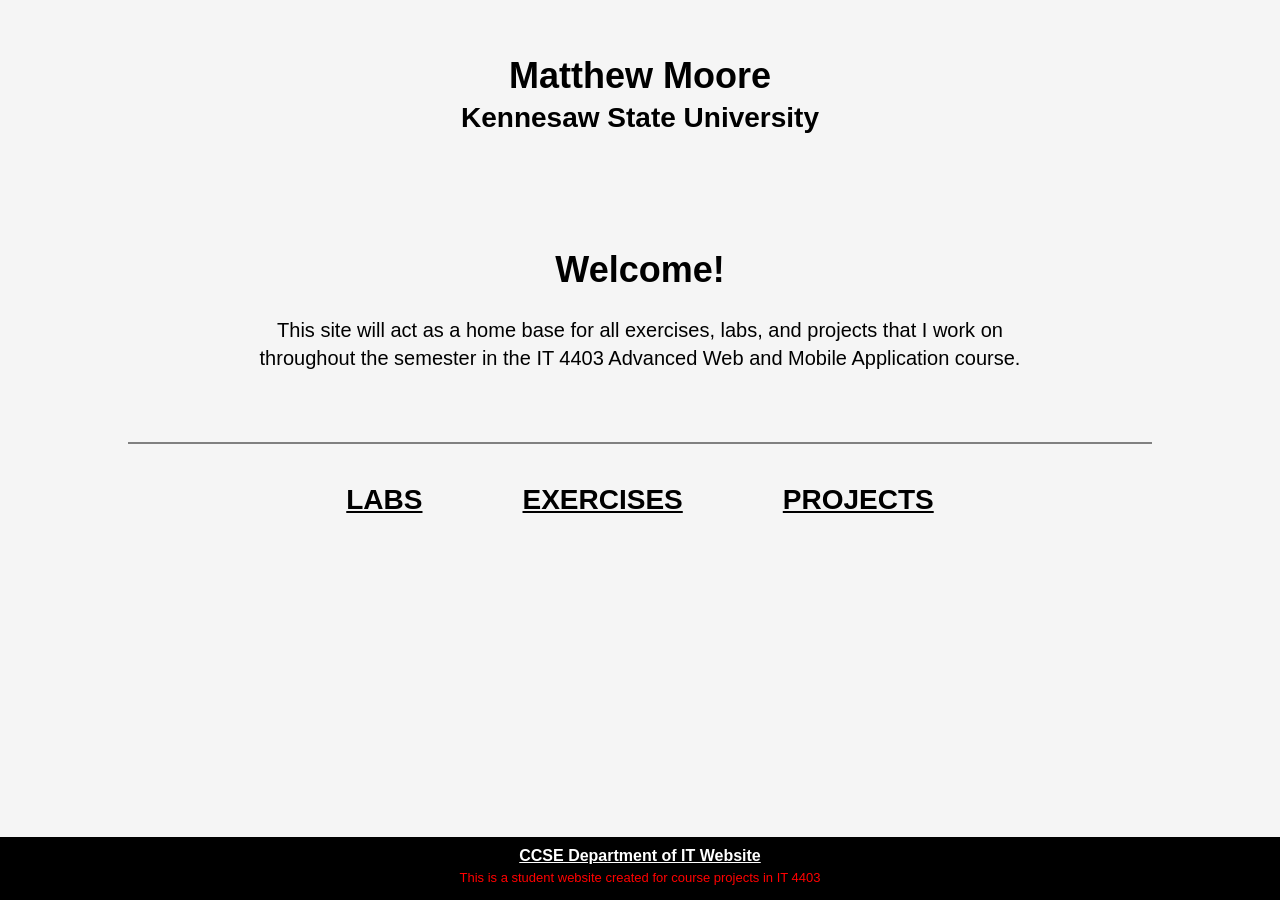
<file: index.html>
<!DOCTYPE html>
<html lang="en">
<head>
    <meta charset="UTF-8">
    <meta name="viewport" content="width=device-width, initial-scale=1.0">

    <title>Matthew Moore | IT 4403</title>

    <link rel="stylesheet" href="style.css">

</head>

<body>

    <header class="header">
        <h1>Matthew Moore</h1>
        <h2>Kennesaw State University</h2>
    </header>

    <main>

        <section class="welcome">
            <h1>Welcome!</h1>

            <p>
                This site will act as a home base for all exercises, labs,
                and projects that I work on throughout the semester in the
                IT 4403 Advanced Web and Mobile Application course.
            </p>
        </section>


        <nav class="navigation">

            <a href="labs.html">LABS</a>

            <a href="exercises.html">EXERCISES</a>

            <a href="projects.html">PROJECTS</a>

        </nav>

    </main>


    <footer>
        <a href="https://ccse.kennesaw.edu/it/">
            CCSE Department of IT Website
        </a>

        <p>
            This is a student website created for course projects in IT 4403 <br>
          
        </p>
    </footer>

</body>
</html>
</file>
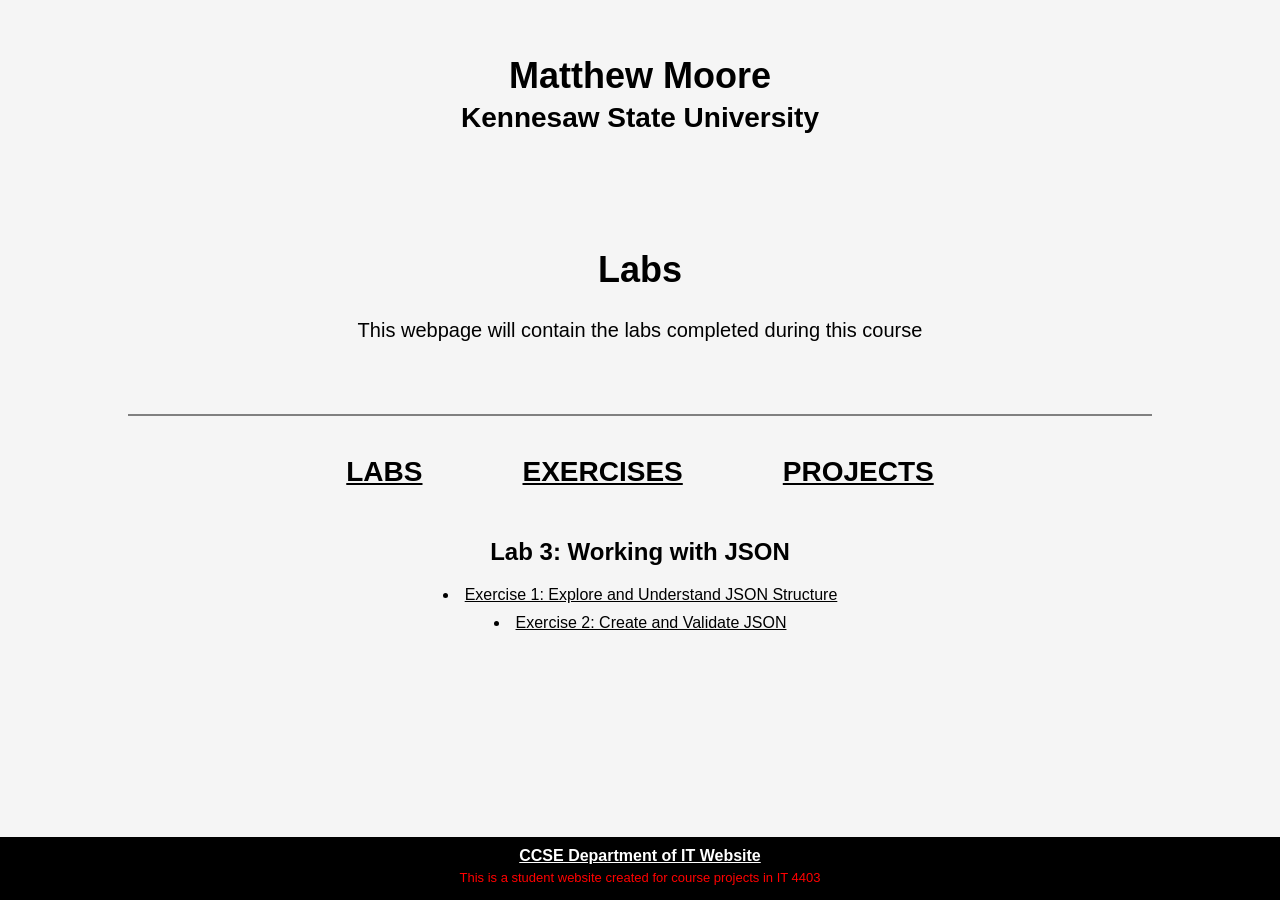
<file: labs.html>
<!DOCTYPE html>
<html lang="en">
<head>
    <meta charset="UTF-8">
    <meta name="viewport" content="width=device-width, initial-scale=1.0">

    <title>IT 4403 | Labs</title>

    <link rel="stylesheet" href="style.css">

</head>

<body>

    <header class="header">
        <h1>Matthew Moore</h1>
        <h2>Kennesaw State University</h2>
    </header>

    <main>

        <section class="welcome">
            <h1>Labs</h1>

            <p>
                This webpage will contain the labs completed during this course
            </p>
        </section>


        <nav class="navigation">

            <a href="labs.html">LABS</a>

            <a href="exercises.html">EXERCISES</a>

            <a href="projects.html">PROJECTS</a>

        </nav>

      <section class="lab-exercises">

          <h2>Lab 3: Working with JSON</h2>

            <ul>
                <li>
                    <a href="Lab3/Exercise1.html">
                      Exercise 1: Explore and Understand JSON Structure
                    </a>
                </li>

                <li>
                    <a href="Lab3/Exercise2.html">
                      Exercise 2: Create and Validate JSON
                    </a>
                </li>
            </ul>
      </section>

    </main>


    <footer>
        <a href="https://ccse.kennesaw.edu/it/">
            CCSE Department of IT Website
        </a>

        <p>
            This is a student website created for course projects in IT 4403 <br>
          
        </p>
    </footer>

</body>
</html>
</file>
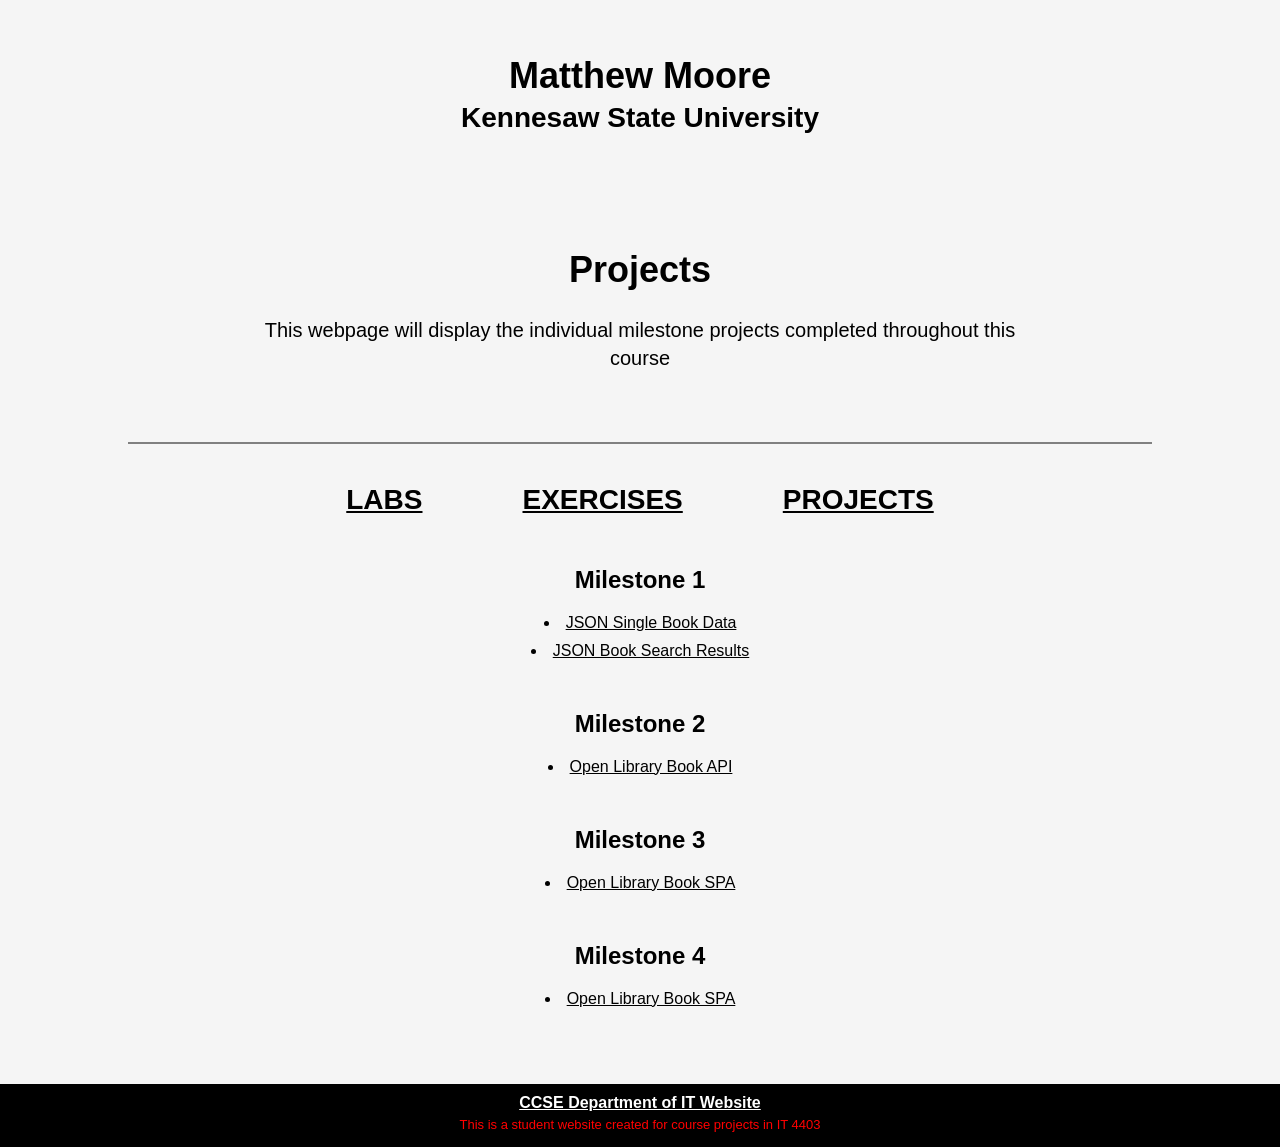
<file: projects.html>
<!DOCTYPE html>
<html lang="en">
<head>
    <meta charset="UTF-8">
    <meta name="viewport" content="width=device-width, initial-scale=1.0">

    <title>IT 4403 | Projects/Milestones</title>

    <link rel="stylesheet" href="style.css">

</head>

<body>

    <header class="header">
        <h1>Matthew Moore</h1>
        <h2>Kennesaw State University</h2>
    </header>

    <main>

        <section class="welcome">
            <h1>Projects</h1>

            <p>
               This webpage will display the individual milestone projects completed throughout this course
            </p>
        </section>


        <nav class="navigation">

            <a href="labs.html">LABS</a>

            <a href="exercises.html">EXERCISES</a>

            <a href="projects.html">PROJECTS</a>

        </nav>

      <section class="lab-exercises">

          <h2>Milestone 1</h2>

            <ul>
                <li>
                    <a href="Milestone1/Singlebook.html">
                     JSON Single Book Data
                    </a>
                </li>

                <li>
                    <a href="Milestone1/search.html">
                      JSON Book Search Results
                    </a>
                </li>
            </ul>
      </section>

         <section class="lab-exercises">

          <h2>Milestone 2</h2>

            <ul>
                <li>
                    <a href="Milestone2/bookSearch.html">
                     Open Library Book API
                    </a>
                </li>
            </ul>
      </section>

        <section class="lab-exercises">

          <h2>Milestone 3</h2>

            <ul>
                <li>
                    <a href="Milestone3/bookspa.html">
                     Open Library Book SPA
                    </a>
                </li>
            </ul>
      </section>
 <section class="lab-exercises">

          <h2>Milestone 4</h2>

            <ul>
                <li>
                    <a href="Milestone4/bookspa.html">
                     Open Library Book SPA
                    </a>
                </li>
            </ul>
      </section>
        

    </main>


    <footer>
        <a href="https://ccse.kennesaw.edu/it/">
            CCSE Department of IT Website
        </a>

        <p>
            This is a student website created for course projects in IT 4403 <br>
          
        </p>
    </footer>

</body>
</html>
</file>
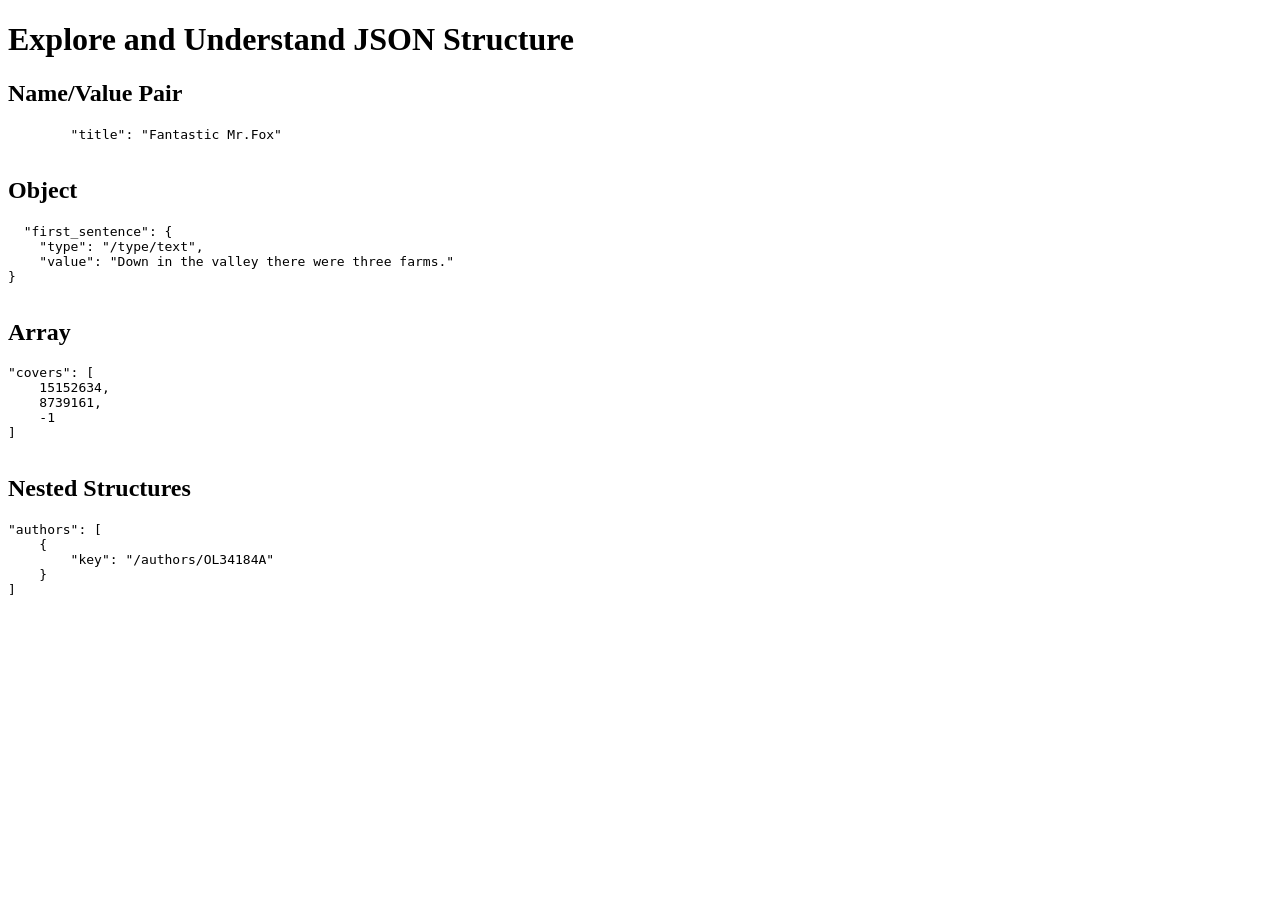
<file: Lab 3/Exercise1.html>
<!DOCTYPE html>
<html lang="en">

<head>
    <meta charset="UTF-8">
    <title>Lab 3 - Exercise 1</title>
</head>

<body>

    <h1>Explore and Understand JSON Structure</h1>
    
    <h2>Name/Value Pair</h2>

    <pre>
        "title": "Fantastic Mr.Fox"
    </pre>

    <h2>Object</h2>
    <pre>
  "first_sentence": {
    "type": "/type/text",
    "value": "Down in the valley there were three farms."
}  
    </pre>

    <h2>Array</h2>

    <pre>
"covers": [
    15152634,
    8739161,
    -1
]        
    </pre>

    <h2>Nested Structures</h2>

    <pre>
"authors": [
    {
        "key": "/authors/OL34184A"
    }
]
    </pre>

</body>

</html>
</file>
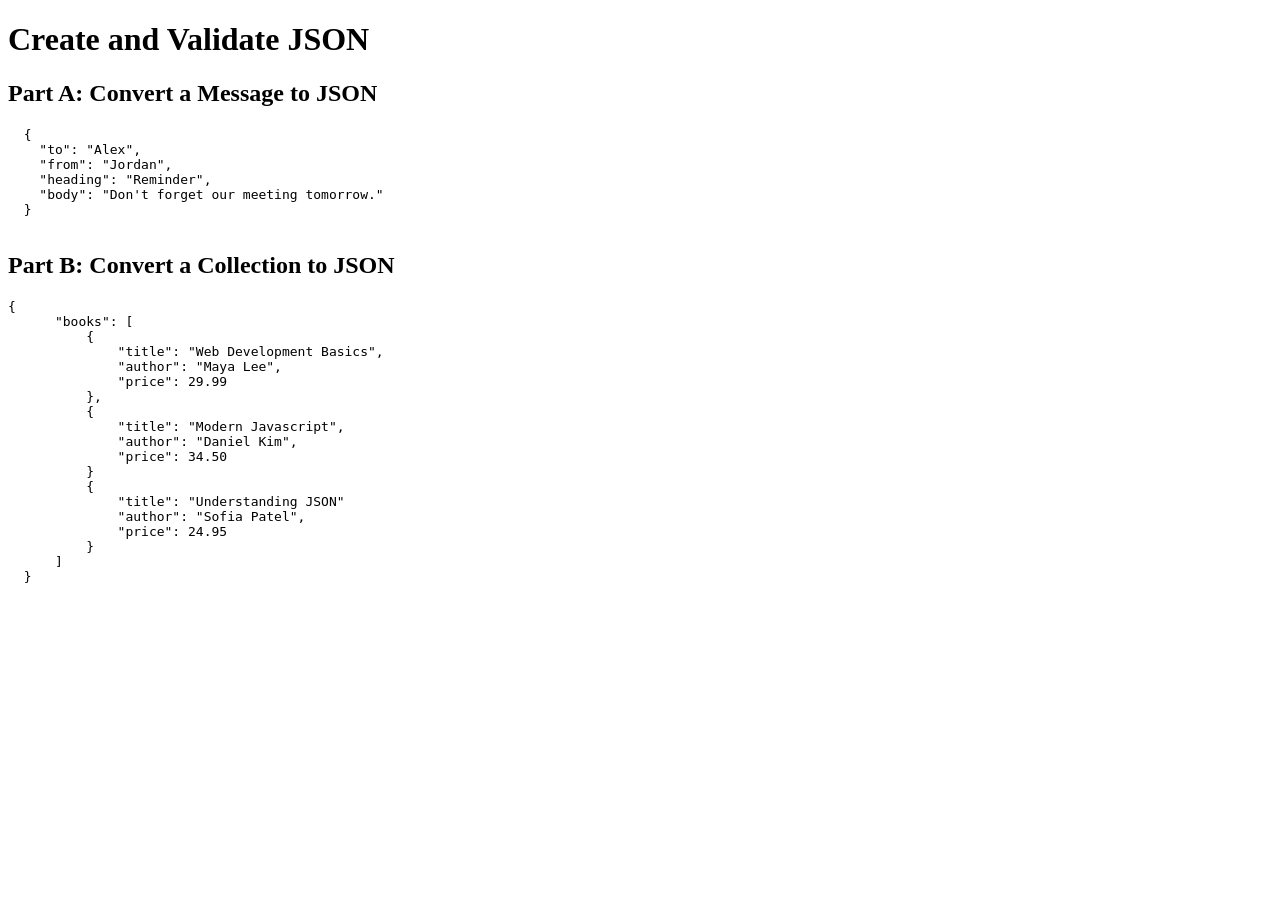
<file: Lab 3/Exercise2.html>
<!DOCTYPE html>
<html lang="en">

<head>
    <meta charset="UTF-8">
    <title>Lab 3 - Exercise 2</title>
</head>

<body>

    <h1>Create and Validate JSON</h1>
  
  <h2>Part A: Convert a Message to JSON</h2>

  <pre>
  {
    "to": "Alex",
    "from": "Jordan",
    "heading": "Reminder",
    "body": "Don't forget our meeting tomorrow."
  }
  </pre>

  <h2>Part B: Convert a Collection to JSON</h2>

  <pre>
{ 
      "books": [
          {
              "title": "Web Development Basics",
              "author": "Maya Lee", 
              "price": 29.99
          },
          { 
              "title": "Modern Javascript",
              "author": "Daniel Kim",
              "price": 34.50
          }
          {
              "title": "Understanding JSON"
              "author": "Sofia Patel",
              "price": 24.95
          }
      ]
  }
    
    
  
  </pre>

</body>

</html>
</file>
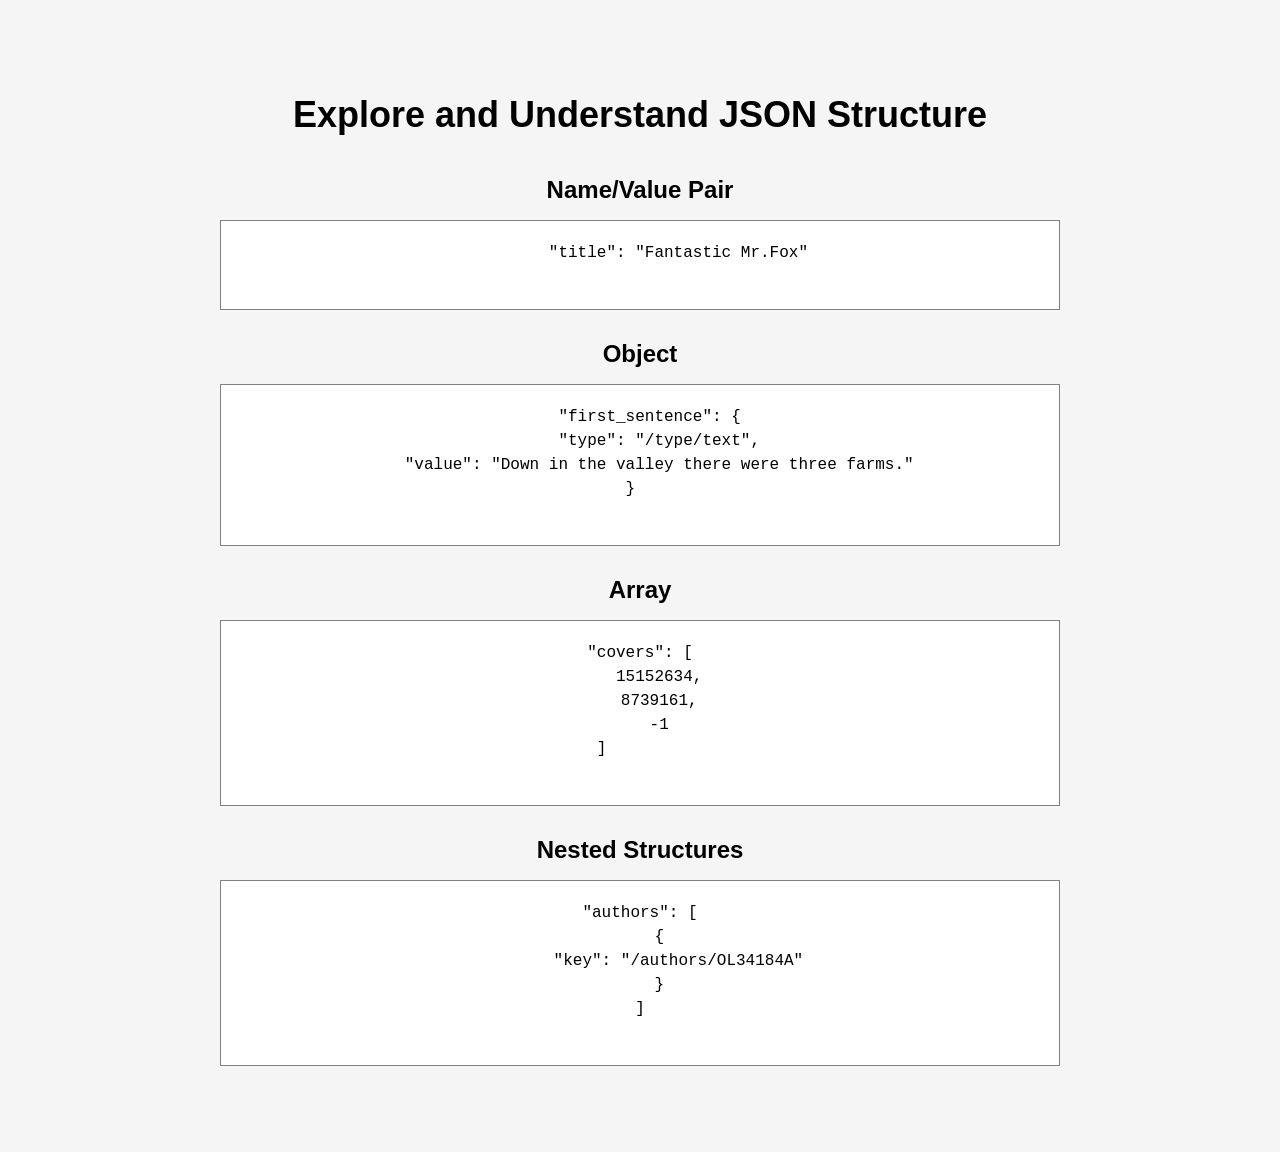
<file: Lab3/Exercise1.html>
<!DOCTYPE html>
<html lang="en">

<head>
    <meta charset="UTF-8">
    <title>Lab 3 - Exercise 1</title>

    <link rel="stylesheet" href="../style.css">
    
</head>

<body>
    <main class="exercise-page">

    <h1>Explore and Understand JSON Structure</h1>
    
    <h2>Name/Value Pair</h2>

    <pre>
        "title": "Fantastic Mr.Fox"
    </pre>

    <h2>Object</h2>
    <pre>
  "first_sentence": {
    "type": "/type/text",
    "value": "Down in the valley there were three farms."
}  
    </pre>

    <h2>Array</h2>

    <pre>
"covers": [
    15152634,
    8739161,
    -1
]        
    </pre>

    <h2>Nested Structures</h2>

    <pre>
"authors": [
    {
        "key": "/authors/OL34184A"
    }
]
    </pre>

    </main>

</body>

</html>
</file>
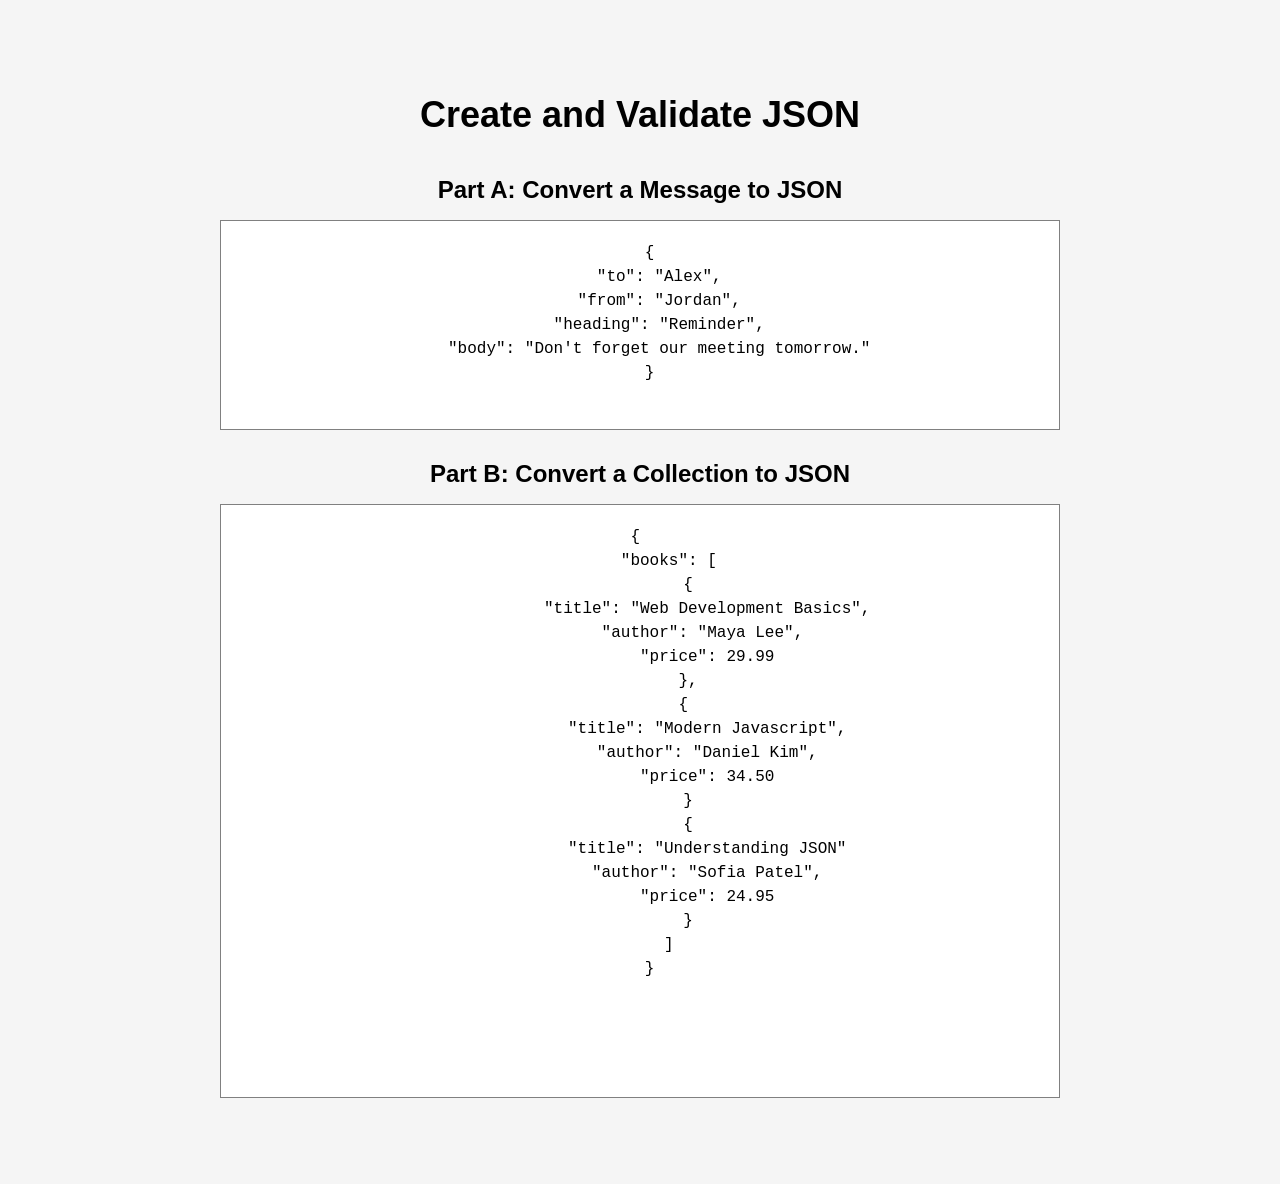
<file: Lab3/Exercise2.html>
<!DOCTYPE html>
<html lang="en">

<head>
    <meta charset="UTF-8">
    <title>Lab 3 - Exercise 2</title>

    <link rel="stylesheet" href="../style.css">

</head>
    
<body>

    <main class="exercise-page">

    <h1>Create and Validate JSON</h1>
  
  <h2>Part A: Convert a Message to JSON</h2>

  <pre>
  {
    "to": "Alex",
    "from": "Jordan",
    "heading": "Reminder",
    "body": "Don't forget our meeting tomorrow."
  }
  </pre>

  <h2>Part B: Convert a Collection to JSON</h2>

  <pre>
{ 
      "books": [
          {
              "title": "Web Development Basics",
              "author": "Maya Lee", 
              "price": 29.99
          },
          { 
              "title": "Modern Javascript",
              "author": "Daniel Kim",
              "price": 34.50
          }
          {
              "title": "Understanding JSON"
              "author": "Sofia Patel",
              "price": 24.95
          }
      ]
  }
    
    
  
  </pre>

    </main>

</body>

</html>
</file>
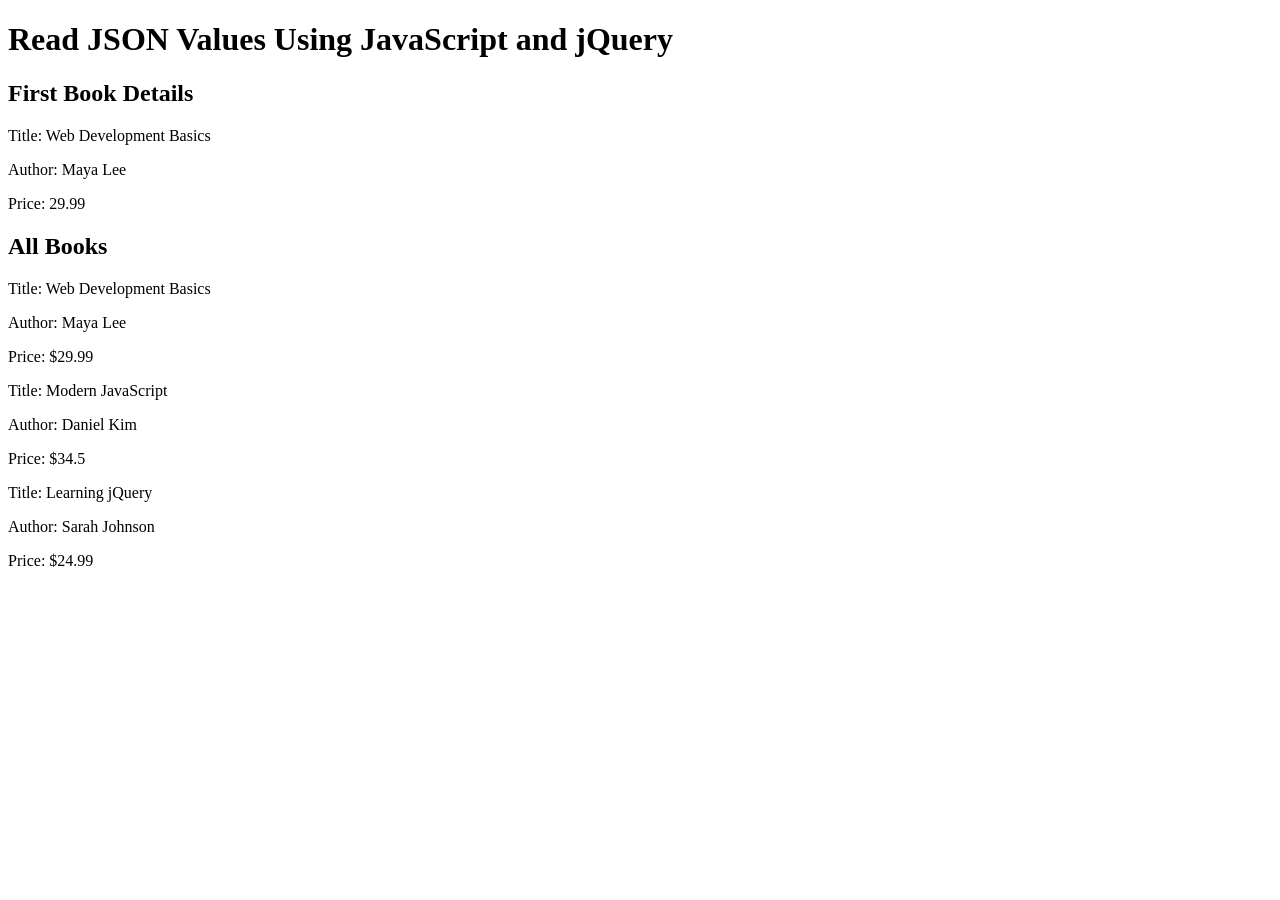
<file: Lab3/Exercise3.html>
<!DOCTYPE html>
<html lang="en">

<head>
    <meta charset="UTF-8">
    <title>Lab 3 - Exercise 3</title>
    <script src="https://code.jquery.com/jquery-3.7.1.min.js"></script>
</head>

<body>

   <h1>Read JSON Values Using JavaScript and jQuery</h1>

    <h2>First Book Details</h2>

    <div>
        <p id="title"></p>
        <p id="author"></p>
        <p id="price"></p>
    </div>

    <h2>All Books</h2>
    <div id="booklist"></div>
    <script>
        var data = {
            "books": [
                {
                    "title": "Web Development Basics",
                    "author": "Maya Lee",
                    "price": 29.99
                },
                {
                    "title": "Modern JavaScript",
                    "author": "Daniel Kim",
                    "price": 34.50
                },
                {
                    "title": "Learning jQuery",
                    "author": "Sarah Johnson",
                    "price": 24.99
                }
            ]
        };

        $("#title").text("Title: " + data.books[0].title);
        $("#author").text("Author: " + data.books[0].author);
        $("#price").text("Price: " + data.books[0].price);

        $.each(data.books, function(index, book) {
            $("#booklist").append(
                "<div>" + 
                "<p>Title: " + book.title + "</p>" +
                "<p>Author: " + book.author + "</p>" +
                "<p>Price: $" + book.price + "</p>" +
                "</div>"
                
            );

        });
        
        
        
    </script>
    

</body>

</html>
</file>
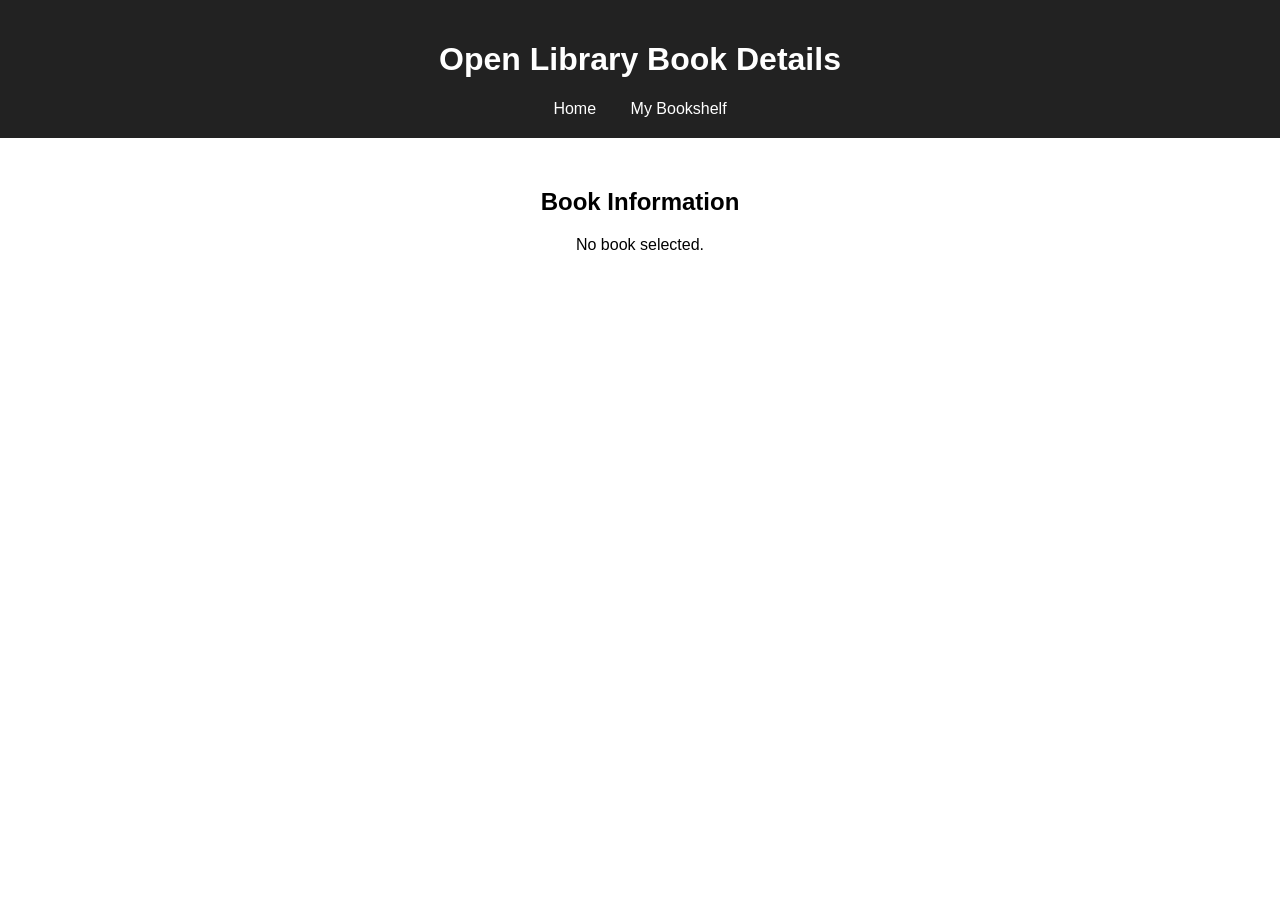
<file: Milestone2/bookDetails.html>
<!DOCTYPE html>
<html lang="en">
<head>
    <meta charset="UTF-8">
    <meta name="viewport" content="width=device-width, initial-scale=1.0">

    <title>Book Details</title>

    <script src="https://code.jquery.com/jquery-3.7.1.min.js"></script>
  

    <link rel="stylesheet" href="style.css">

</head>

<body>

    <header class="header">
        <h1>Open Library Book Details</h1>

        <nav> 
            <a href="bookSearch.html">Home</a>
            <a href="bookshelf.html">My Bookshelf</a>
        </nav>
    </header>

    <main>
      <h2>Book Information</h2>

        <div id="bookDetails"></div>
          
    </main>

  <script>
    $(document).ready(function() {

      var params = new URLSearchParams(window.location.search);
      var workID = params.get("id");

      if(!workID) {
        $("#bookDetails").text("No book selected.");
        return;
      }

      workID = workID.replace("/works/", "");
      var url = "https://openlibrary.org/works/" + workID + ".json";

      $("#bookDetails").text("loading book information...");

      $.getJSON(url, function(book) {
        $("#bookDetails").empty();

        var title = book.title || "Unknown Title";

        $("#bookDetails").append($("<h3></h3>").text(title));
        $("#bookDetails").append($("<p></p>").text("Work ID: " + workID));

        if (book.description) {
            
          var description = book.description;

          if (typeof description === "object") {
            description = description.value; 
        }

        $("#bookDetails").append(
            $("<p></p>").text(description || "No description found"));

      } else {
                $("#bookDetails").append("<p>No description found.</p>");
      }

      if (book.subjects && book.subjects.length > 0) {
        $("#bookDetails").append($("<h3>Subjects</h3>"));

        var subjects = $("<ul></ul>");

        for (var i = 0; i < Math.min(10, book.subjects.length); i++) {
          subjects.append($("<li></li>").text(book.subjects[i]));
        }

        $("#bookDetails").append(subjects);

      } else {
        $("#bookDetails").append("<p>No subjects found.</p>");
      }

      if(book.covers && book.covers.length > 0) {
         var cover = "https://covers.openlibrary.org/b/id/"
          + book.covers[0] +"-M.jpg";

        $("#bookDetails").append(
          $("<img>")
            .attr("src", cover)
            .attr("alt", "Cover of " + title)

          );

      } else {
        $("#bookDetails").append("<p>No cover found.</p>");
      }
      var openLibraryLink = "https://openlibrary.org/works/" + workID;

          var link = $("<a></a>");
          link.attr("href", openLibraryLink);
          link.text("View on Open Library");

          $("#bookDetails").append(link);
        
    

      }).fail(function() {
        $("#bookDetails").text("Unable to find book information.");
    });
});
  </script>

</body>
</html>
</file>
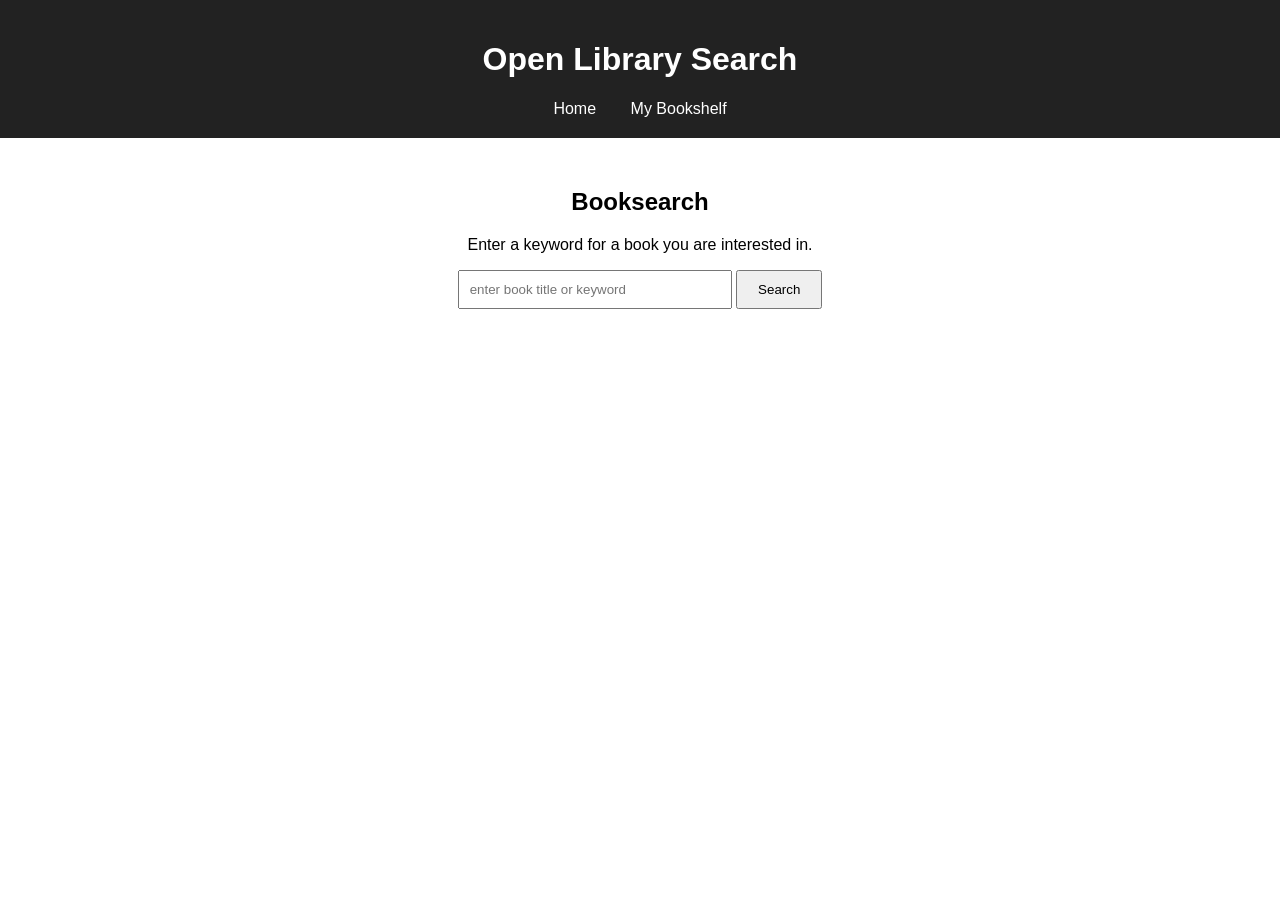
<file: Milestone2/bookSearch.html>
<!DOCTYPE html>
<html lang="en">
<head>
    <meta charset="UTF-8">
    <meta name="viewport" content="width=device-width, initial-scale=1.0">

    <title>Book Search - Home</title>

    <script src="https://code.jquery.com/jquery-3.7.1.min.js"></script>
  

    <link rel="stylesheet" href="style.css">

</head>

<body>

    <header class="header">
        <h1>Open Library Search</h1>

        <nav> 
            <a href="bookSearch.html">Home</a>
            <a href="bookshelf.html">My Bookshelf</a>
        </nav>
    </header>

    <main>
      <h2>Booksearch</h2>

      <p>Enter a keyword for a book you are interested in.</p>

      <input type="text" id="searchInput" placeholder="enter book title or keyword">

      <button id="searchButton">Search</button>

        <div id="pagination" style ="display: none;">
            <label for="pageSelect">Select Page:</label>

            <select id="pageSelect">
                <option value="1">Page1</option>
                <option value="2">Page2</option>
                <option value="3">Page3</option>
                <option value="4">Page4</option>
                <option value="5">Page5</option>
                <option value="6">Page6</option>
            </select>
        </div>

      <div id="searchResults"></div>

    </main>

    <script>
        $(document).ready(function() {

            var searchTerm = "";
            var currentPage =1;

            $("#searchButton").click(function() {

                searchTerm =$("#searchInput").val().trim();
                currentPage = 1;

                if (searchTerm === "") {
                    $("#pagination").hide();
                    $("#searchResults").text("Don't leave me empty.");
                    return;
                }

                $("#pageSelect").val("1");
                searchBooks();
                
            });

            $("#pageSelect").change(function() {
                currentPage = Number($("#pageSelect").val());
                searchBooks();
            });
            function searchBooks() {
                
                var url = "https://openlibrary.org/search.json?q="
                    + encodeURIComponent(searchTerm) 
                    + "&limit=10&page=" + currentPage;
                

                $("#searchResults").text("Searching...");

                $.getJSON(url, function(data) {
                    $("#searchResults").empty();

                    if(data.docs.length ===0) {
                        $("#pagination").hide();
                        $("#searchResults").text("No books found.");
                        return;
                    }

                    var totalResults =data.numFound || 0;
                    var totalPages = Math.min(6, Math.ceil(totalResults / 10));

                    $("#pageSelect").empty();

                    for(var p = 1; p <= totalPages; p++) {
                        $("#pageSelect").append(
                            $("<option></option>")
                                .val(p)
                                .text("Page " + p)
                        );
                    }

                    $("#pageSelect").val(String(currentPage));
                    $("#pagination").show();
                    

                    for (var i=0; i < data.docs.length; i++) {
                        var book = data.docs[i];
                        var title = book.title || "Unknown Title";
                        
                        var result = $("<div></div>");

                        var workID = book.key;
                        

                    if(workID) {
                        var bookLink = $("<a></a>")
                            .attr("href", "bookDetails.html?id=" + encodeURIComponent(workID))
                            .text(title);

                        result.append($("<h3></h3>").append(bookLink));
                    } else {
                        
                        result.append($("<h3></h3>").text(title));
                    }

                        if (book.cover_i) {
                            var cover = "https://covers.openlibrary.org/b/id/"
                                + book.cover_i + "-S.jpg";

                            result.append($("<img>").attr("src", cover)
                                          .attr("alt", "Cover of "+ title));
                        } else {
                            result.append("<p>No cover available</p>");
                        }

                        $("#searchResults").append(result);
                    }
                }).fail(function() {
                    $("#pagination").hide();
                    $("#searchResults").text("Unable to retreive books.");
                });
            }
        });
    </script>
                                                          

</body>
</html>
</file>
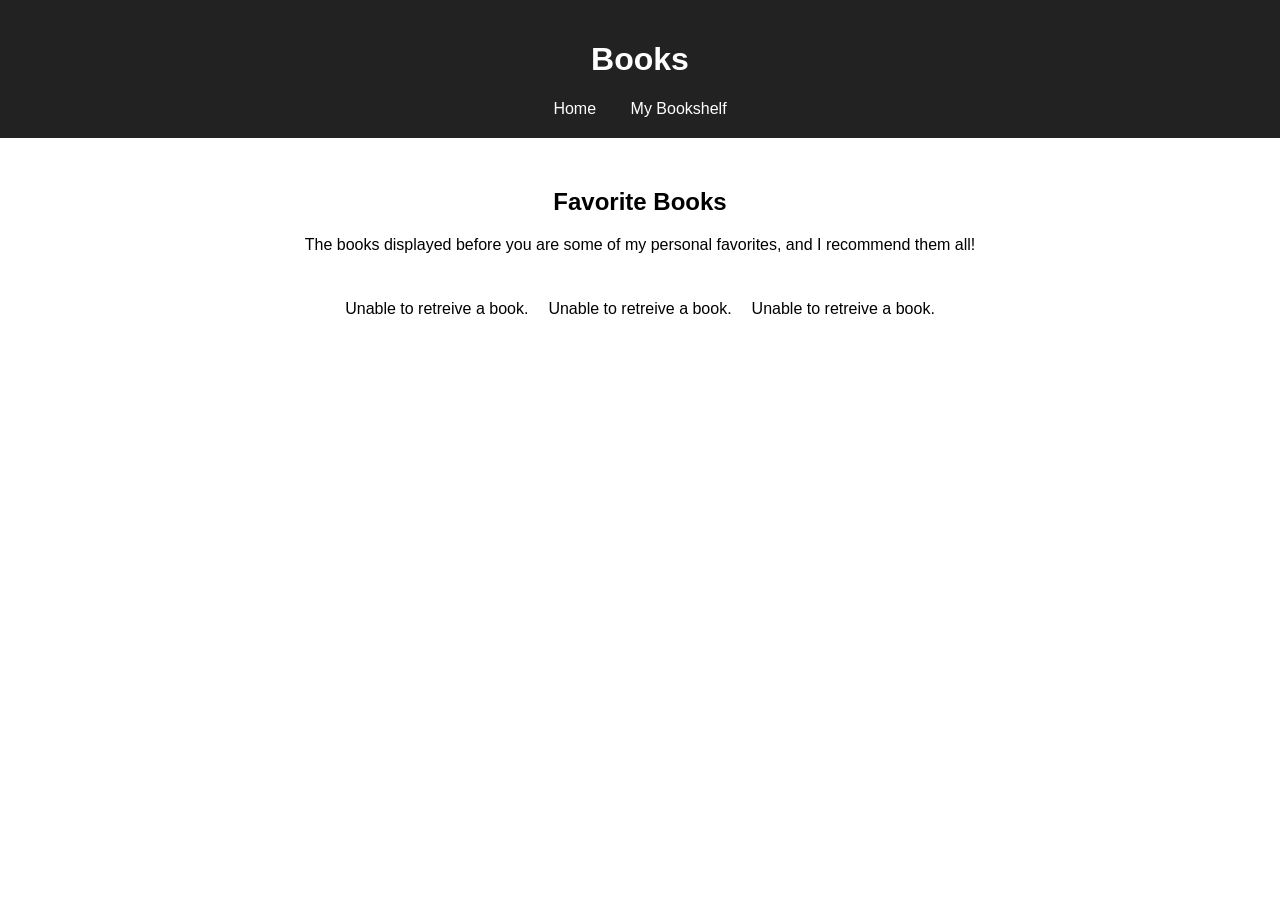
<file: Milestone2/bookshelf.html>
<!DOCTYPE html>
<html lang="en">
<head>
    <meta charset="UTF-8">
    <meta name="viewport" content="width=device-width, initial-scale=1.0">

    <title>My Bookshelf</title>

    <script src="https://code.jquery.com/jquery-3.7.1.min.js"></script>
  

    <link rel="stylesheet" href="style.css">

</head>

<body>

    <header class="header">
        <h1>Books</h1>

        <nav> 
            <a href="bookSearch.html">Home</a>
            <a href="bookshelf.html">My Bookshelf</a>
        </nav>
    </header>

    <main>
      <h2>Favorite Books</h2>

      <p>The books displayed before you are some of my personal favorites, and I recommend them all!</p>

        <div id="bookshelfResults"></div>
          
    </main>

  <script>
    $(document).ready(function() {

      var myBooks = [
        "OL796465W",
        "OL21745286W",
        "OL15719630W",
      ];

      for (var i = 0; i< myBooks.length; i++) {
        var workID = myBooks[i];

        var url = "https://openlibrary.org/works/" + workID + ".json";

        $.getJSON(url, function(book) {

          var title = book.title || "Unknown Title";
          var bookID = book.key.replace("/works/", "");
          
          var result = $("<div></div>");

          var bookLink = $("<a></a>")
            .attr("href", "bookDetails.html?id=" + encodeURIComponent(bookID))
            .text(title);

          result.append($("<h3></h3>").append(bookLink));
           if (book.covers && book.covers.length > 0) {

             var cover = "https://covers.openlibrary.org/b/id/"
               + book.covers[0] + "-S.jpg";

             result.append(
               $("<img>")
                 .attr("src", cover)
                 .attr("alt", "Cover of " + title)
            );

           } else { 
             result.append("<p>No cover available.</p>");
           }

          $("#bookshelfResults").append(result);

          }).fail(function() {
              $("#bookshelfResults").append(
                "<p>Unable to retreive a book.</p>"
              );
        });
      }
    });
  </script>

</body>
</html>
</file>
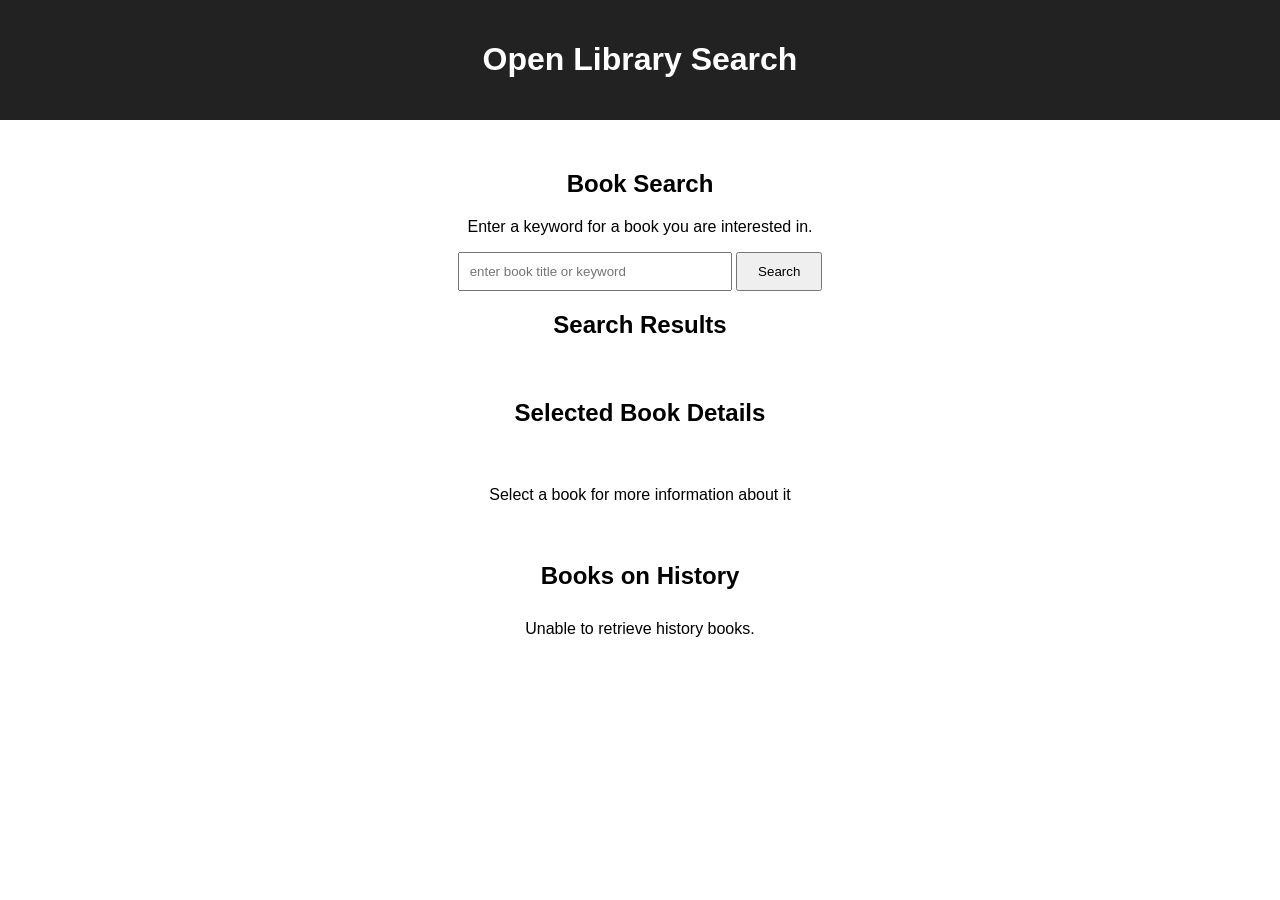
<file: Milestone3/bookspa.html>
<!DOCTYPE html>
<html lang="en">
<head>
    <meta charset="UTF-8">
    <meta name="viewport" content="width=device-width, initial-scale=1.0">

    <title>Open Library SPA - Milestone 3</title>

    <script src="https://code.jquery.com/jquery-3.7.1.min.js"></script>
  

    <link rel="stylesheet" href="style.css">

</head>

<body>

    <header class="header">
        <h1>Open Library Search</h1>
    </header>

    <main>
      <h2>Book Search</h2>

      <p>Enter a keyword for a book you are interested in.</p>

      <input type="text" id="searchInput" placeholder="enter book title or keyword">

      <button id="searchButton">Search</button>

      <h2> Search Results </h2>

      <div id="searchResults"></div>

      <div id="pagination" style="display: none;">
        <button id="previousPage">Previous</button>
        <span id="pageInfo"></span>
        <button id="nextPage">Next</button>
      </div>

      <h2>Selected Book Details</h2>

      <div id="bookDetails">
        <p>Select a book for more information about it</p>
      </div>

      <h2>Books on History</h2>

      <div id="collectionResults">
        <p>Loading collection...</p>
        
      </div>
      
    </main>

   <script src="script.js"></script>
                                                          

</body>
</html>
</file>
<file: style.css>
body {
    font-family: Arial, sans-serif;
    margin: 0;
    padding: 0;
    background-color: #f5f5f5;

    min-height: 100vh;

    display: flex;
    flex-direction: column;
}

.header {
    width: 100%;
    margin: 30px auto 0;
    padding: 25px;

    background-color: #f5f5f5;

    text-align: center;

    box-sizing: border-box;

}

.header h1 {
    margin: 0;
    font-size: 36px;
    text-align: center;
}

.header h2 {
    margin: 5px 0 0;
    font-size: 28px;
    text-align: center;
}


main {
    width: 100%;
    margin: 0;

    background-color: #f5f5f5;

    flex: 1;

    padding: 60px 10%;

    box-sizing: border-box;

    text-align: center;
}


.welcome {
    width: 100%;
    text-align: center;
}

.welcome h1 {
    font-size: 36px;
    margin-bottom: 25px;
    text-align: center;
}

.welcome p {
    max-width: 800px;

    margin: 0 auto;

    font-size: 20px;
    line-height: 1.4;
    text-align: center;
}


.navigation {
    margin-top: 70px;
    padding-top: 40px;

    border-top: 2px solid gray;

    display: flex;
    justify-content: center;
    gap: 100px;
}

.navigation a {
    color: black;
    font-size: 28px;
    font-weight: bold;
    text-decoration: underline;
}

.lab-exercises {
    margin-top: 50px;
    text-align: center;
}

.lab-exercises h2 {
    text-align: center;
}

.lab-exercises ul {
    padding: 0;
    margin: 20px aut0;
    list-style-position: inside;
    text-align: center;
}

.lab-exercises li {
    margin: 10px 0;
}

.lab-exercises a {
    color: black;
}


.exercise-page {
    width: 80%;
    max-width: 900px;
    margin: 40px auto;
    padding: 30px;
}

.exercise-page h1 {
    text-align: center;
    font-size: 36px;
    margin-bottom: 40px;
}

.exercise-page h2 {
    font-size: 24px;
    margin-top: 30px;
    margin-bottom: 15px;
}

.exercise-page pre {
    background-color: white;
    border: 1px solid gray;
    padding: 20px;
    font-size: 16px;
    line-height: 1.5;
}


footer {
    width: 100%;
    margin: 0 auto;

    background-color: black;
    color: white;

    text-align: center;

    padding: 10px 0;
}

footer a {
    color: white;
    font-weight: bold;
}

footer p {
    color: red;
    font-size: 13px;
    margin: 5px 0;
}
</file>
<file: Milestone2/style.css>
body {
    font-family: Arial, sans-serif;
    margin: 0;
    background-color: white;
    text-align: center;
}

header {
    background-color: #222;
    color: white;
    padding: 20px;
}

nav a {
    color: white;
    text-decoration: none;
    margin: 15px;
}

nav a:hover {
    text-decoration: underline;
}

main {
    padding: 30px;
}

input {
    padding: 10px;
    width: 250px;
}

button {
    padding: 10px 20px;
    cursor: pointer;
}

#searchResults, #bookshelfResults {
    max-width: 900px;
    margin: 30px auto;
    display: flex;
    flex-wrap: wrap;
    justify-content: center;
    gap: 20px;
}
}

#bookDetails {
    max-width: 800px;
    margin: 20px auto;
    padding: 20px;
    text-align: center;
}

#bookDetails p {
    line-height: 1.6;
    margin: 15px 0;
}

#bookDetails ul {
    display: inline-block;
    text-align: left;
    padding-left: 25px;
}

#bookDetails li {
    margin-bottom: 5px;
}

#bookDetails img {
    display: block;
    margin: 20px auto;
    max-width: 200px;
}

#bookDetails a {
    display: inline-block;
    margin-top: 10px;
}

#searchResults > div, #bookshelfResults > div {
     width: 180px;
    padding: 15px;
    border: 1px solid #ddd;
    border-radius: 5px;
    box-sizing: border-box;
    text-align: center;
}

#searchResults h3, #bookshelfResults h3 {
    font-size: 16px;
}

#searchResults img, #bookshelfResults img {
    max-width: 100px;
    height: auto;
}
</file>
<file: Milestone3/style.css>
body {
    font-family: Arial, sans-serif;
    margin: 0;
    background-color: white;
    text-align: center;
}

header {
    background-color: #222;
    color: white;
    padding: 20px;
}

nav a {
    color: white;
    text-decoration: none;
    margin: 15px;
}

nav a:hover {
    text-decoration: underline;
}

main {
    padding: 30px;
}

input {
    padding: 10px;
    width: 250px;
}

button {
    padding: 10px 20px;
    cursor: pointer;
}

#searchResults, #collectionResults {
    max-width: 900px;
    margin: 30px auto;
    display: flex;
    flex-wrap: wrap;
    justify-content: center;
    gap: 20px;
}


#bookDetails {
    max-width: 800px;
    margin: 20px auto;
    padding: 20px;
    text-align: center;
}

#bookDetails p {
    line-height: 1.6;
    margin: 15px 0;
}

#bookDetails ul {
    display: inline-block;
    text-align: left;
    padding-left: 25px;
}

#bookDetails li {
    margin-bottom: 5px;
}

#bookDetails img {
    display: block;
    margin: 20px auto;
    max-width: 200px;
}

#bookDetails a {
    display: inline-block;
    margin-top: 10px;
}

#searchResults > div, #collectionResults > div {
     width: 180px;
    padding: 15px;
    border: 1px solid #ddd;
    border-radius: 5px;
    box-sizing: border-box;
    text-align: center;
}

#searchResults h3, #collectionResults h3 {
    font-size: 16px;
}

#searchResults img, #collectionResults img {
    max-width: 100px;
    height: auto;
}
</file>
